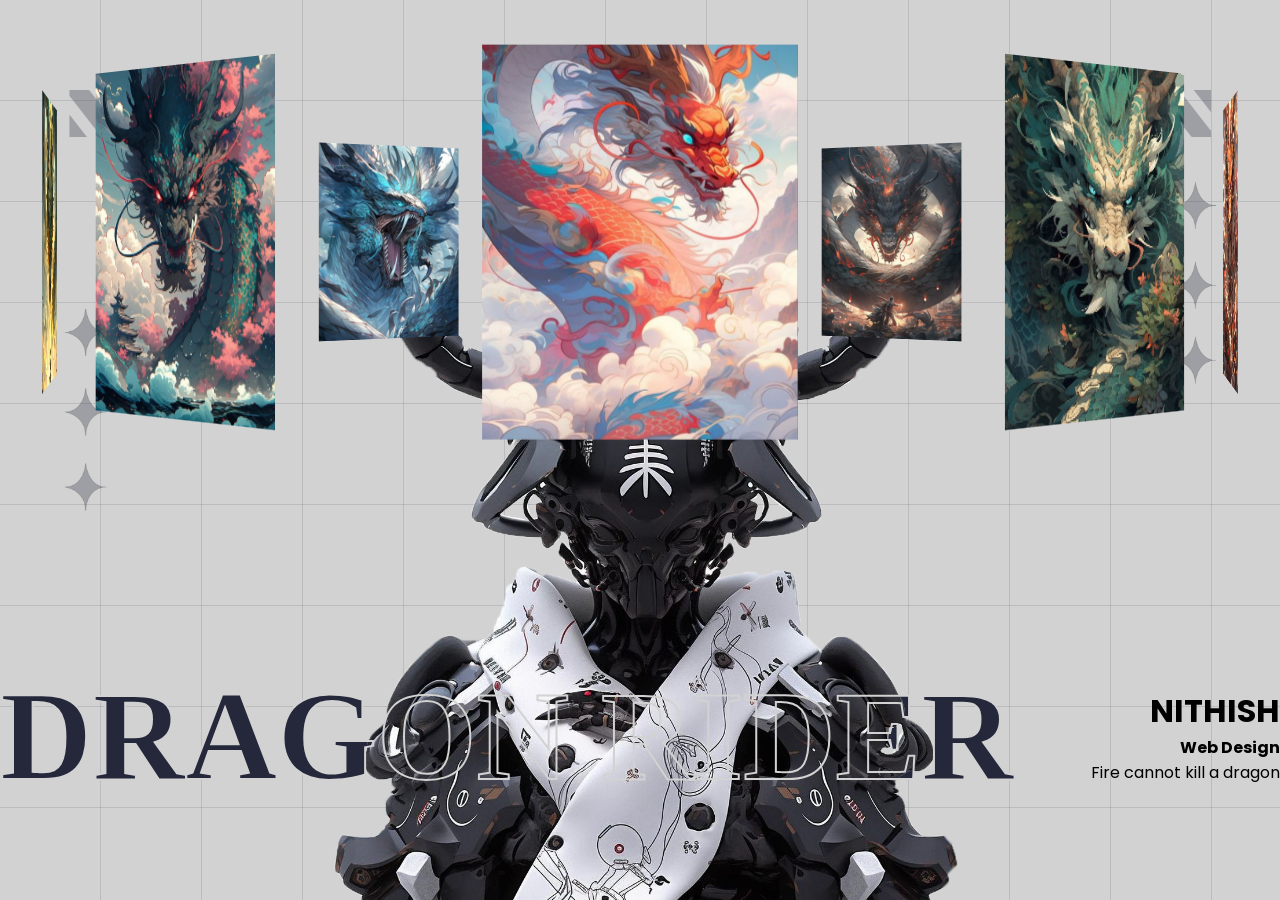
<file: 3D-Image-Slider/index.html>
<!DOCTYPE html>
<html lang="en">
<head>
    <meta charset="UTF-8">
    <meta name="viewport" content="width=device-width, initial-scale=1.0">
    <title>Document</title>
    <link rel="stylesheet" href="style.css">
</head>
<body>
    <div class="banner">
        <div class="slider" style="--quantity: 10">
            <div class="item" style="--position: 1">
                <img src="images/dragon_1.jpg" alt="">
            </div>
            <div class="item" style="--position: 2">
                <img src="images/dragon_2.jpg" alt="">
            </div>
            <div class="item" style="--position: 3">
                <img src="images/dragon_3.jpg" alt="">
            </div>
            <div class="item" style="--position: 4">
                <img src="images/dragon_4.jpg" alt="">
            </div>
            <div class="item" style="--position: 5">
                <img src="images/dragon_5.jpg" alt="">
            </div>
            <div class="item" style="--position: 6">
                <img src="images/dragon_6.jpg" alt="">
            </div>
            <div class="item" style="--position: 7">
                <img src="images/dragon_7.jpg" alt="">
            </div>
            <div class="item" style="--position: 8">
                <img src="images/dragon_8.jpg" alt="">
            </div>
            <div class="item" style="--position: 9">
                <img src="images/dragon_9.jpg" alt="">
            </div>
            <div class="item" style="--position: 10">
                <img src="images/dragon_10.jpg" alt="">
            </div>
        </div>
        <div class="content">
            <h1 data-content = "DRAGON RIDER">DRAGON RIDER</h1>
            <div class="author">
                <h2>NITHISH</h2>
                <p><b>Web Design</b></p>    
                <p>Fire cannot kill a dragon</p>
            </div>
            <div class="model">

            </div>
        </div>
    </div>
</body>
</html>
</file>
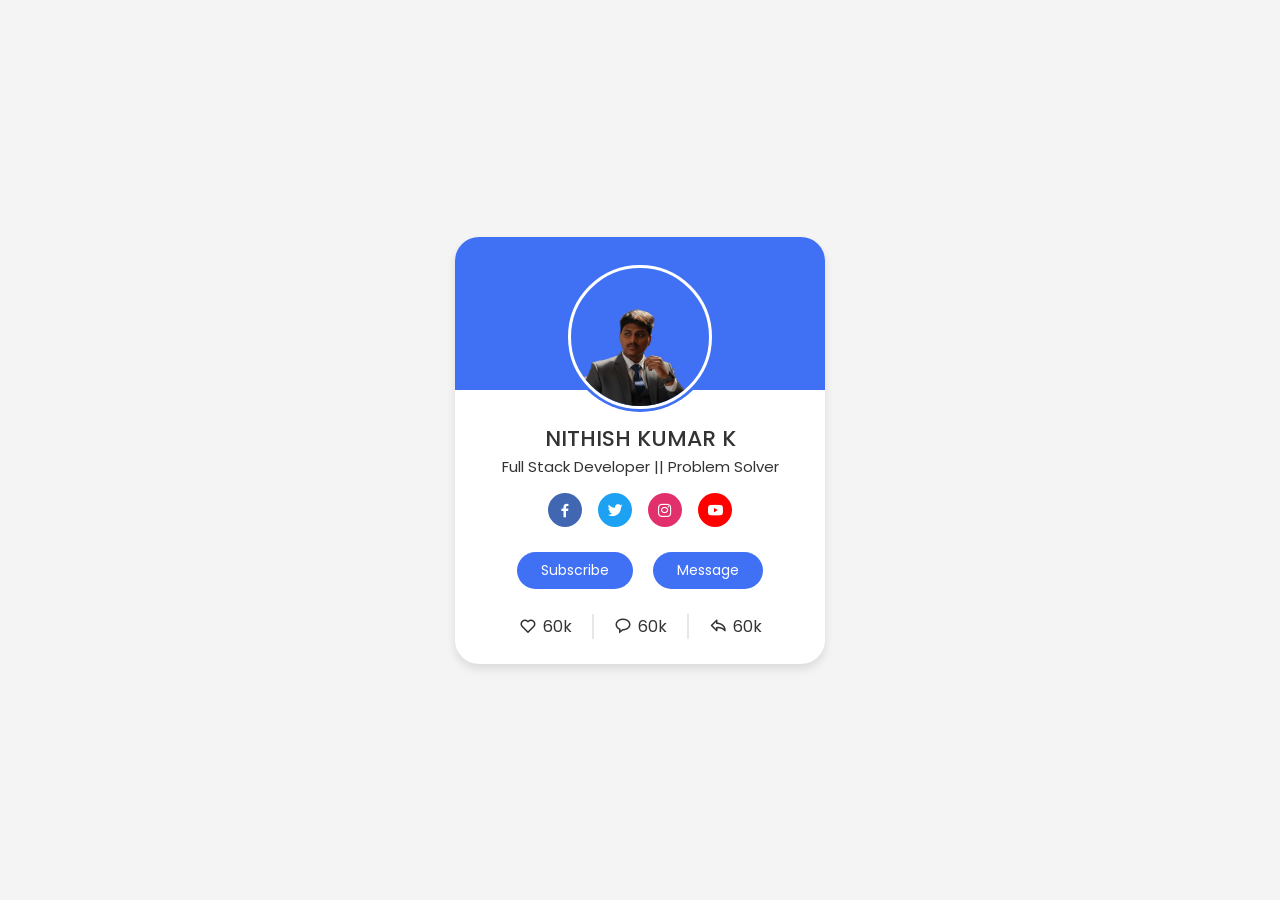
<file: Profile-Card/index.html>
<!DOCTYPE html>
<html lang="en">
<head>
    <meta charset="UTF-8">
    <meta name="viewport" content="width=device-width, initial-scale=1.0">
    <title>Profile Card UI Design</title>
    <link rel="stylesheet" href="style.css">
    <link href='https://unpkg.com/boxicons@2.1.4/css/boxicons.min.css' rel='stylesheet'>
</head>
<body>
    <div class="profile-card">
        <div class="image">
            <img src="main.PNG" alt="" class="profile-img">
        </div>

        <div class="text-data">
            <span class="name">NITHISH KUMAR K</span>
            <span class="role">Full Stack Developer || Problem Solver</span>
        </div>

        <div class="media-buttons">
            <a href="#" style="background: #4267b2;" class="link">
                <i class=" bx bxl-facebook"></i>
            </a>

            <a href="#" style="background: #1da1f2;" class="link">
                <i class=" bx bxl-twitter" ></i>
            </a>
        
            <a href="#" style="background: #e1306c;" class="link">
                <i class=" bx bxl-instagram" ></i>
            </a>

            <a href="#" style="background: #ff0000;" class="link">
                <i class=" bx bxl-youtube" ></i>
            </a>
        </div>

        <div class="buttons">
            <button class="button">Subscribe</button>
            <button class="button">Message</button>
        </div>

        <div class="analytics">
            <div class="data">
                <i class="bx bx-heart"></i>
                <span class="number">60k</span>
            </div>

            <div class="data">
                <i class="bx bx-message-rounded"></i>
                <span class="number">60k</span>
            </div>

            <div class="data">
                <i class="bx bx-share"></i>
                <span class="number">60k</span>
            </div>
        </div>
    </div>
</body>
</html>
</file>
<file: 3D-Image-Slider/style.css>
@import url('https://fonts.cdnfonts.com/css/ica-rubrik-black');
@import url('https://fonts.googleapis.com/css2?family=Poppins:wght@400;700&display=swap');

* {
    margin: 0;
    padding: 0;
    box-sizing: border-box;
}

body {
    min-height: 100vh;
    background-color: #d2d2d2;
     background-image: 
    /* Vertical lines */
    repeating-linear-gradient(
      to right,
      transparent 0 100px,
      #25283b22 100px 101px
    ),
    /* Horizontal lines */
    repeating-linear-gradient(
      to bottom,
      transparent 0 100px,
      #25283b22 100px 101px
    );
}

body::before {
    position: absolute;
    width: min(1400px,90vw);
    top: 10%;
    left: 50%;
    height: 90%;
    transform: translateX(-50%);
    content: "";
    background-image: url("images/bg.png");
    background-size: 100%;
    background-repeat: no-repeat;
    background-position: top center;
    pointer-events: none;
}

.banner {
    width: 100%;
    height: 100vh;
    text-align: center;
    overflow: hidden;
    position: relative;
}

.banner .slider {
    position: absolute;
    width: 200px;
    height: 250px;
    top: 13%;
    left: calc(50% - 100px);
    transform-style: preserve-3d;
    transform: perspective(1500px);
    animation: autoRun 20s linear infinite;
    z-index: 2;

}

@keyframes autoRun {
    from {
        transform: perspective(1500px) rotateX(-18deg) rotateY(0deg);
    }
    to {
        transform: perspective(1500px) rotateX(-18deg) rotateY(360deg)
    }
}

.banner .slider .item {
    position: absolute;
    inset: 0 0 0 0;
    transform:
        rotateY(calc((var(--position) - 1) * (360 / var(--quantity)) * 1deg)) 
        translateZ(550px);
}

.banner .slider .item img {
    width: 100%;
    height: 100%;
    object-fit: cover;
}

.banner .content {
    position: absolute;
    bottom: 0;
    left: 50%;
    transform: translateX(-50%);
    width: min(1400px, 100vw);
    height: max-content;
    padding-bottom: 100px;
    display: flex;
    flex-wrap: wrap;
    justify-content: space-between;
    align-items: center;
    z-index: 1;
}

.banner .content h1 {
    font-family: 'ICA Rubrik';
    font-size: 8em;
    line-height: 1em;
    color: #25283B;
    position: relative;
}

.banner .content h1::after {
    position: absolute;
    inset: 0 0 0 0;
    content: attr(data-content);
    z-index:2;
    -webkit-text-stroke: 2px #d2d2d2;
    color: transparent;
}

.banner .content .author {
    font-family: 'Poppins';
    text-align: right;
    max-width: 200px;

}

.banner .content h2 {
    font-size: 2em;
}

.banner .content .model {
    background-image: url(images/model.png);
    width: 100%;
    height: 75vh;
    position: absolute;
    bottom: 0;
    left: 0;
    background-size: auto 130%;
    background-repeat: no-repeat;
    background-position: top center;
    z-index: 1;
}
</file>
<file: Profile-Card/style.css>
@import url('https://fonts.googleapis.com/css2?family=Outfit:wght@100..900&family=Poppins:ital,wght@0,100;0,200;0,300;0,400;0,500;0,600;0,700;0,800;0,900;1,100;1,200;1,300;1,400;1,500;1,600;1,700;1,800;1,900&display=swap');

* {
    margin: 0;
    padding: 0;
    box-sizing: border-box;
    font-family: "Poppins", sans-serif;
}

body {
    height: 100vh;
    display: flex;
    justify-content: center;
    align-items: center;
    background-color: #f4f4f4;
}

.profile-card {
    display: flex;
    flex-direction: column;
    align-items: center;
    max-width: 370px;
    width: 100%;
    background: #fff;
    border-radius: 24px;
    padding: 25px;
    box-shadow: 0 5px 10px rgba(0, 0, 0, 0.1);
    position: relative;
}

.profile-card::before {
    content: '';
    position: absolute;
    top: 0;
    left: 0;
    height: 36%;
    width: 100%;
    border-radius: 24px 24px 0 0;
    background-color: #4070f4;
}

.image {
    position: relative;
    height: 150px;
    width: 150px;
    /* border: 1px solid red; */
    border-radius: 50%;
    background-color: #4070f4;
    padding: 3px;
    margin-bottom: 10px;
}

.image .profile-img {
    height: 100%;
    width: 100%;
    object-fit: cover;
    border-radius: 50%;
    border: 3px solid #fff;

}

.profile-card .text-data {
    display: flex;
    flex-direction: column;
    align-items: center;
    color: #333;
}

.text-data .name{
    font-size: 22px;
    font-weight: 500;
}

.text-data .role {
    font-size: 15px;
    font-weight: 400;
}

.profile-card .media-buttons {
    display: flex;
    align-items: center;
    margin-top: 15px;
}

.media-buttons .link{
    display: flex;
    justify-content: center;
    align-items: center;
    color: #fff;
    font-size: 18px;
    height: 34px;
    width: 34px;
    border-radius: 50%;
    margin: 0 8px;
    background-color: #4070f4;
    text-decoration: none;
}


.profile-card .buttons {
    display: flex;
    align-items: center;
    margin-top: 25px;
}

.buttons .button {
    color: #fff;
    font-size: 14px;
    font-weight: 400;
    border: none;
    border-radius: 24px;
    margin:0 10px;
    padding: 8px 24px;
    background-color: #4070f4;
    cursor: pointer;
    transition: all 0.3s ease;
}

.buttons .button:hover {
    background-color: #0e4bf1;
}

.profile-card .analytics {
    display: flex;
    align-items: center;
    margin-top: 25px;
}

.analytics .data {
    display: flex;
    align-items: center;
    color: #333;
    padding: 0 20px;
    border-right: 2px solid #e7e7e7;

}

.data i {
    font-size: 18px;
    margin-right: 6px;
}

.data:last-child {
    border-right: none;
}
</file>
